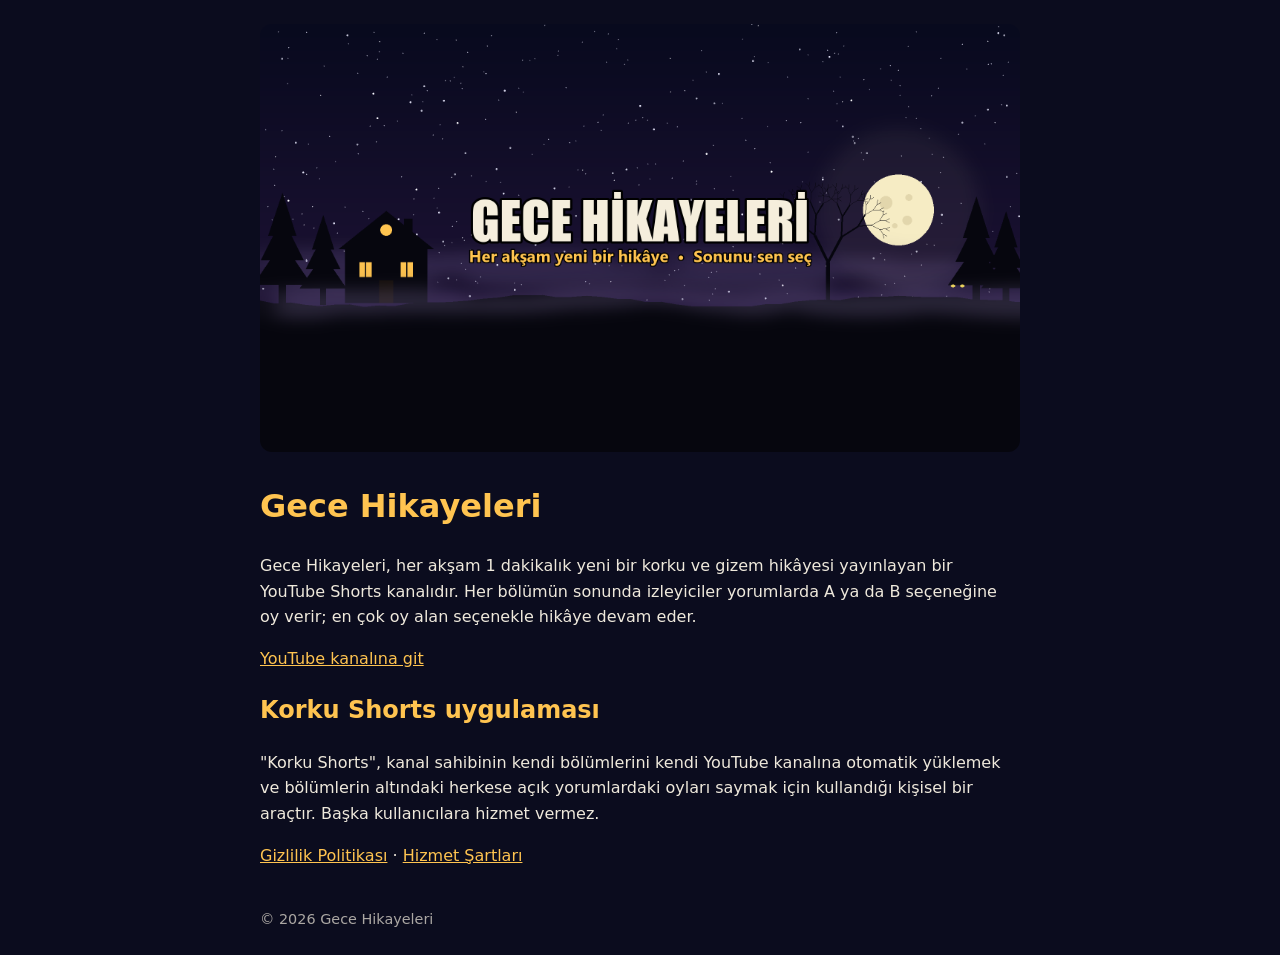
<file: index.html>
<!DOCTYPE html>
<html lang="tr"><head><meta charset="utf-8"><meta name="viewport" content="width=device-width,initial-scale=1">
<title>Gece Hikayeleri</title><link rel="stylesheet" href="style.css"><link rel="icon" href="profil.png"></head>
<body><main>
<img class="kapak" src="kapak.png" alt="Gece Hikayeleri kapak görseli">
<h1>Gece Hikayeleri</h1>
<p>Gece Hikayeleri, her akşam 1 dakikalık yeni bir korku ve gizem hikâyesi yayınlayan bir YouTube Shorts kanalıdır. Her bölümün sonunda izleyiciler yorumlarda A ya da B seçeneğine oy verir; en çok oy alan seçenekle hikâye devam eder.</p>
<p><a href="https://www.youtube.com/channel/UCn5NLpF52C0gMtYvOnFkqeA">YouTube kanalına git</a></p>
<h2>Korku Shorts uygulaması</h2>
<p>"Korku Shorts", kanal sahibinin kendi bölümlerini kendi YouTube kanalına otomatik yüklemek ve bölümlerin altındaki herkese açık yorumlardaki oyları saymak için kullandığı kişisel bir araçtır. Başka kullanıcılara hizmet vermez.</p>
<p><a href="gizlilik.html">Gizlilik Politikası</a> · <a href="sartlar.html">Hizmet Şartları</a></p>
<footer>© 2026 Gece Hikayeleri</footer>
</main></body></html>
</file>
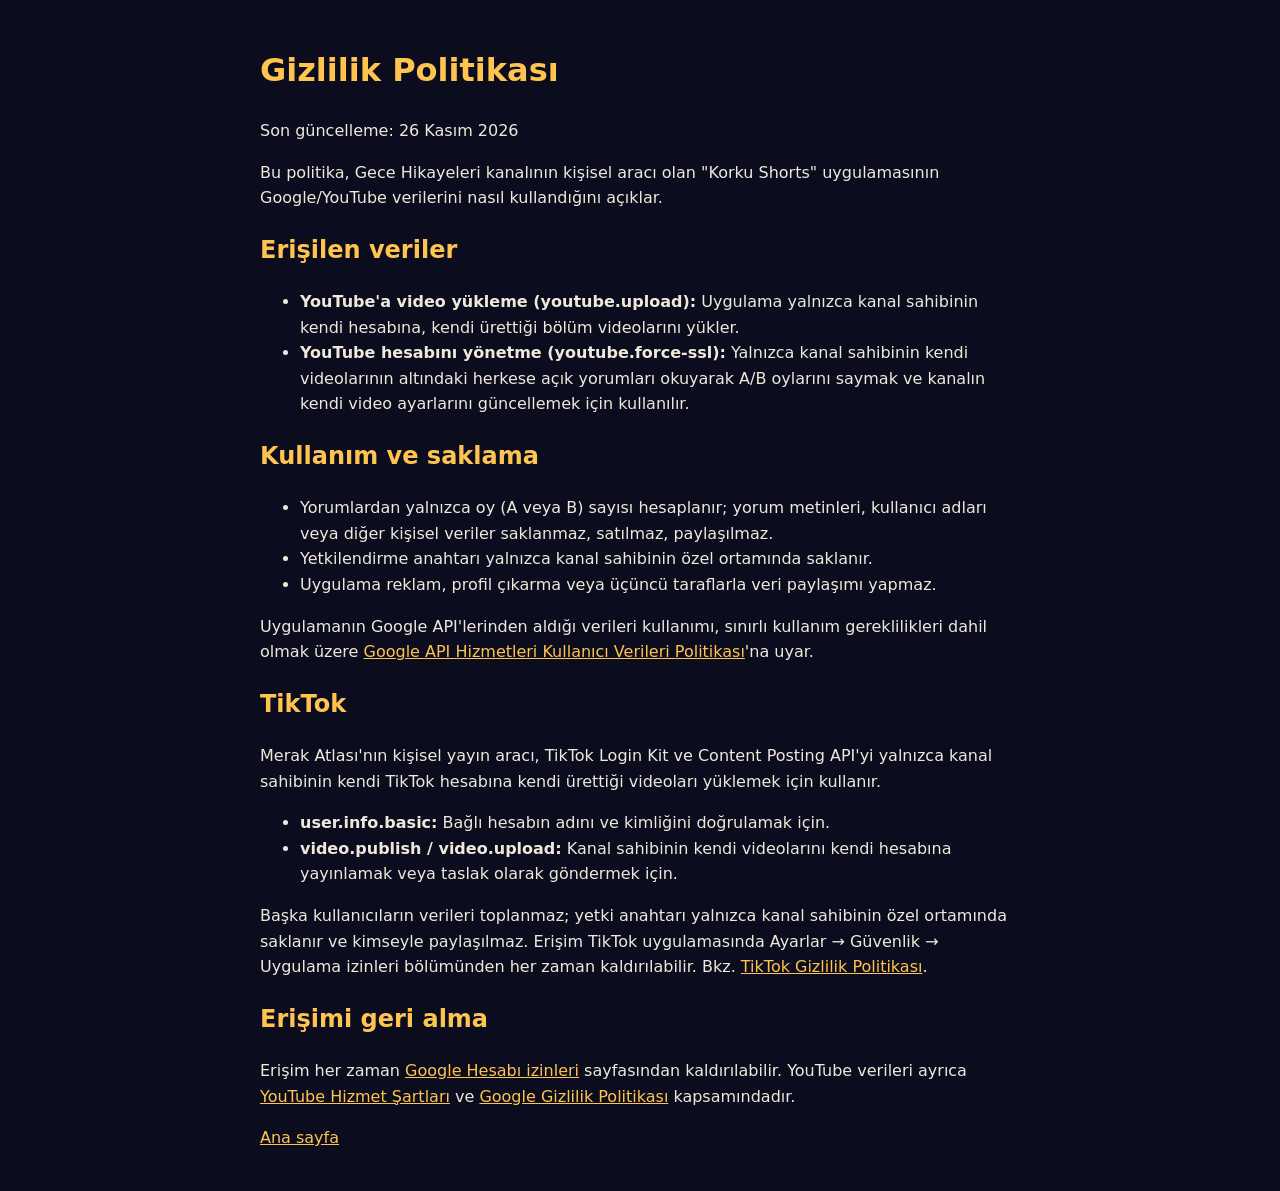
<file: gizlilik.html>
<!DOCTYPE html>
<html lang="tr"><head><meta charset="utf-8"><meta name="viewport" content="width=device-width,initial-scale=1">
<title>Gizlilik Politikası – Gece Hikayeleri</title><link rel="stylesheet" href="style.css"></head>
<body><main>
<h1>Gizlilik Politikası</h1>
<p>Son güncelleme: 26 Kasım 2026</p>
<p>Bu politika, Gece Hikayeleri kanalının kişisel aracı olan "Korku Shorts" uygulamasının Google/YouTube verilerini nasıl kullandığını açıklar.</p>
<h2>Erişilen veriler</h2>
<ul>
<li><b>YouTube'a video yükleme (youtube.upload):</b> Uygulama yalnızca kanal sahibinin kendi hesabına, kendi ürettiği bölüm videolarını yükler.</li>
<li><b>YouTube hesabını yönetme (youtube.force-ssl):</b> Yalnızca kanal sahibinin kendi videolarının altındaki herkese açık yorumları okuyarak A/B oylarını saymak ve kanalın kendi video ayarlarını güncellemek için kullanılır.</li>
</ul>
<h2>Kullanım ve saklama</h2>
<ul>
<li>Yorumlardan yalnızca oy (A veya B) sayısı hesaplanır; yorum metinleri, kullanıcı adları veya diğer kişisel veriler saklanmaz, satılmaz, paylaşılmaz.</li>
<li>Yetkilendirme anahtarı yalnızca kanal sahibinin özel ortamında saklanır.</li>
<li>Uygulama reklam, profil çıkarma veya üçüncü taraflarla veri paylaşımı yapmaz.</li>
</ul>
<p>Uygulamanın Google API'lerinden aldığı verileri kullanımı, sınırlı kullanım gereklilikleri dahil olmak üzere <a href="https://developers.google.com/terms/api-services-user-data-policy">Google API Hizmetleri Kullanıcı Verileri Politikası</a>'na uyar.</p>
<h2>TikTok</h2>
<p>Merak Atlası'nın kişisel yayın aracı, TikTok Login Kit ve Content Posting API'yi yalnızca kanal sahibinin kendi TikTok hesabına kendi ürettiği videoları yüklemek için kullanır.</p>
<ul>
<li><b>user.info.basic:</b> Bağlı hesabın adını ve kimliğini doğrulamak için.</li>
<li><b>video.publish / video.upload:</b> Kanal sahibinin kendi videolarını kendi hesabına yayınlamak veya taslak olarak göndermek için.</li>
</ul>
<p>Başka kullanıcıların verileri toplanmaz; yetki anahtarı yalnızca kanal sahibinin özel ortamında saklanır ve kimseyle paylaşılmaz. Erişim TikTok uygulamasında Ayarlar → Güvenlik → Uygulama izinleri bölümünden her zaman kaldırılabilir. Bkz. <a href="https://www.tiktok.com/legal/privacy-policy">TikTok Gizlilik Politikası</a>.</p>
<h2>Erişimi geri alma</h2>
<p>Erişim her zaman <a href="https://myaccount.google.com/permissions">Google Hesabı izinleri</a> sayfasından kaldırılabilir. YouTube verileri ayrıca <a href="https://www.youtube.com/t/terms">YouTube Hizmet Şartları</a> ve <a href="https://policies.google.com/privacy">Google Gizlilik Politikası</a> kapsamındadır.</p>
<p><a href="index.html">Ana sayfa</a></p>
</main></body></html>
</file>
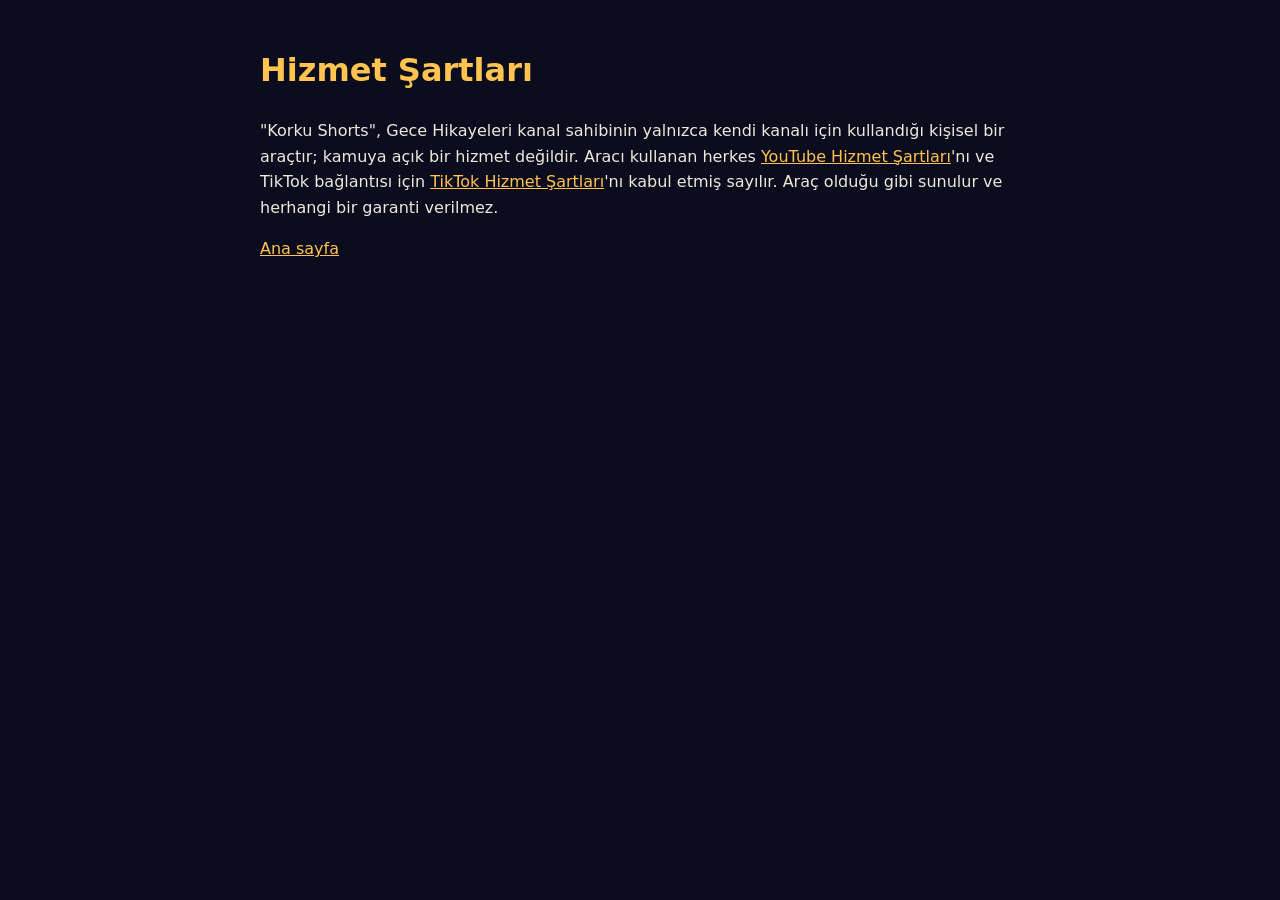
<file: sartlar.html>
<!DOCTYPE html>
<html lang="tr"><head><meta charset="utf-8"><meta name="viewport" content="width=device-width,initial-scale=1">
<title>Hizmet Şartları – Gece Hikayeleri</title><link rel="stylesheet" href="style.css"></head>
<body><main>
<h1>Hizmet Şartları</h1>
<p>"Korku Shorts", Gece Hikayeleri kanal sahibinin yalnızca kendi kanalı için kullandığı kişisel bir araçtır; kamuya açık bir hizmet değildir. Aracı kullanan herkes <a href="https://www.youtube.com/t/terms">YouTube Hizmet Şartları</a>'nı ve TikTok bağlantısı için <a href="https://www.tiktok.com/legal/terms-of-service">TikTok Hizmet Şartları</a>'nı kabul etmiş sayılır. Araç olduğu gibi sunulur ve herhangi bir garanti verilmez.</p>
<p><a href="index.html">Ana sayfa</a></p>
</main></body></html>
</file>
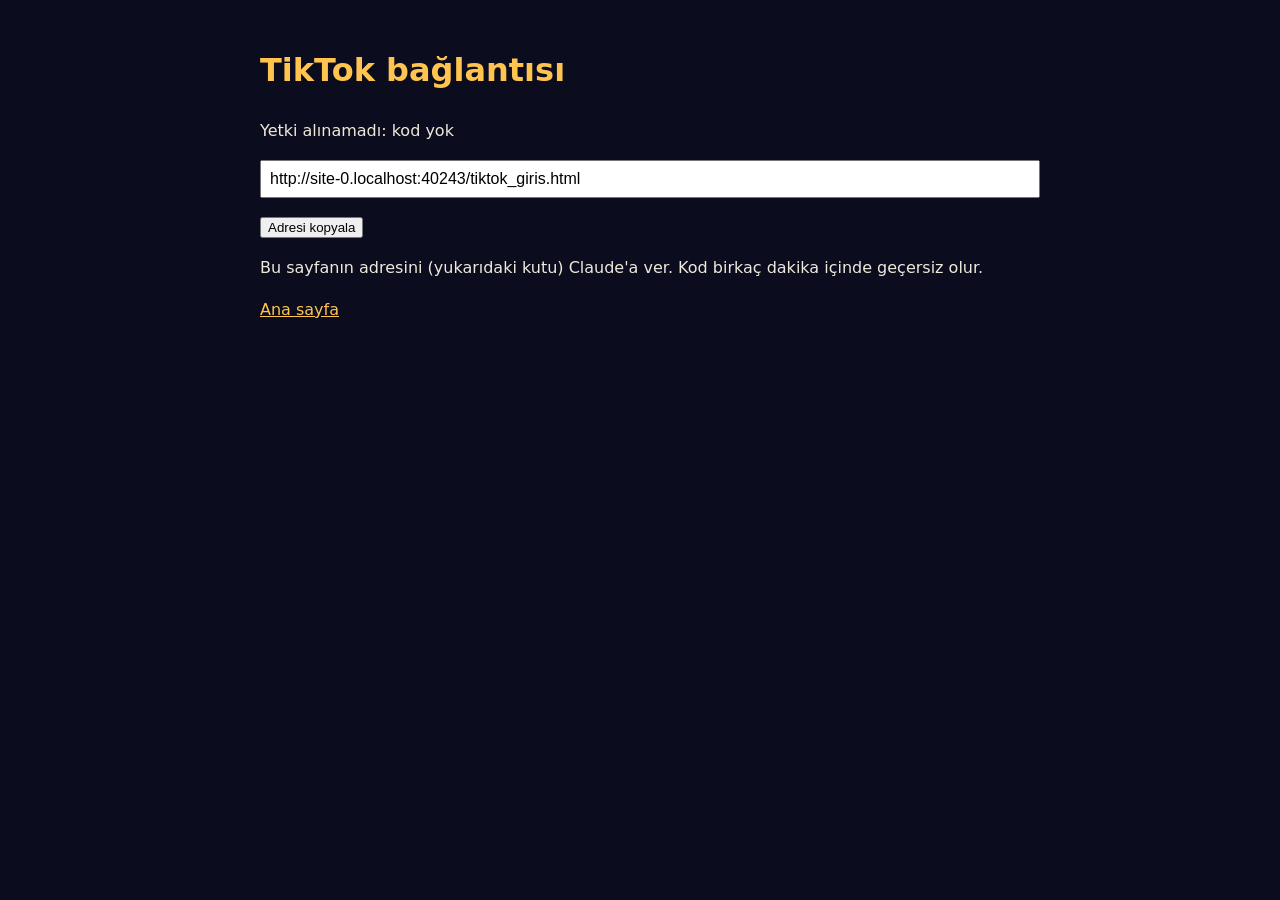
<file: tiktok_giris.html>
<!DOCTYPE html>
<html lang="tr"><head><meta charset="utf-8"><meta name="viewport" content="width=device-width,initial-scale=1">
<meta name="robots" content="noindex"><title>TikTok bağlantısı – Merak Atlası</title><link rel="stylesheet" href="style.css"></head>
<body><main>
<h1>TikTok bağlantısı</h1>
<p id="d">Yetki kodu okunuyor…</p>
<p><input id="k" readonly style="width:100%;font-size:16px;padding:8px"></p>
<p><button onclick="navigator.clipboard.writeText(document.getElementById('k').value);this.textContent='Kopyalandı'">Adresi kopyala</button></p>
<p>Bu sayfanın adresini (yukarıdaki kutu) Claude'a ver. Kod birkaç dakika içinde geçersiz olur.</p>
<script>
var q=new URLSearchParams(location.search),d=document.getElementById('d');
document.getElementById('k').value=location.href;
if(q.get('code'))d.textContent='Yetki alındı ✔';
else d.textContent='Yetki alınamadı: '+(q.get('error_description')||q.get('error')||'kod yok');
</script>
<p><a href="index.html">Ana sayfa</a></p>
</main></body></html>
</file>
<file: style.css>
body{margin:0;background:#0b0c1e;color:#efe9dc;font-family:system-ui,Segoe UI,Arial,sans-serif;line-height:1.6}
main{max-width:760px;margin:0 auto;padding:24px}
img.kapak{width:100%;border-radius:12px}
h1,h2{color:#ffc450}
a{color:#ffc450}
footer{opacity:.7;font-size:.9em;margin-top:40px}
</file>
